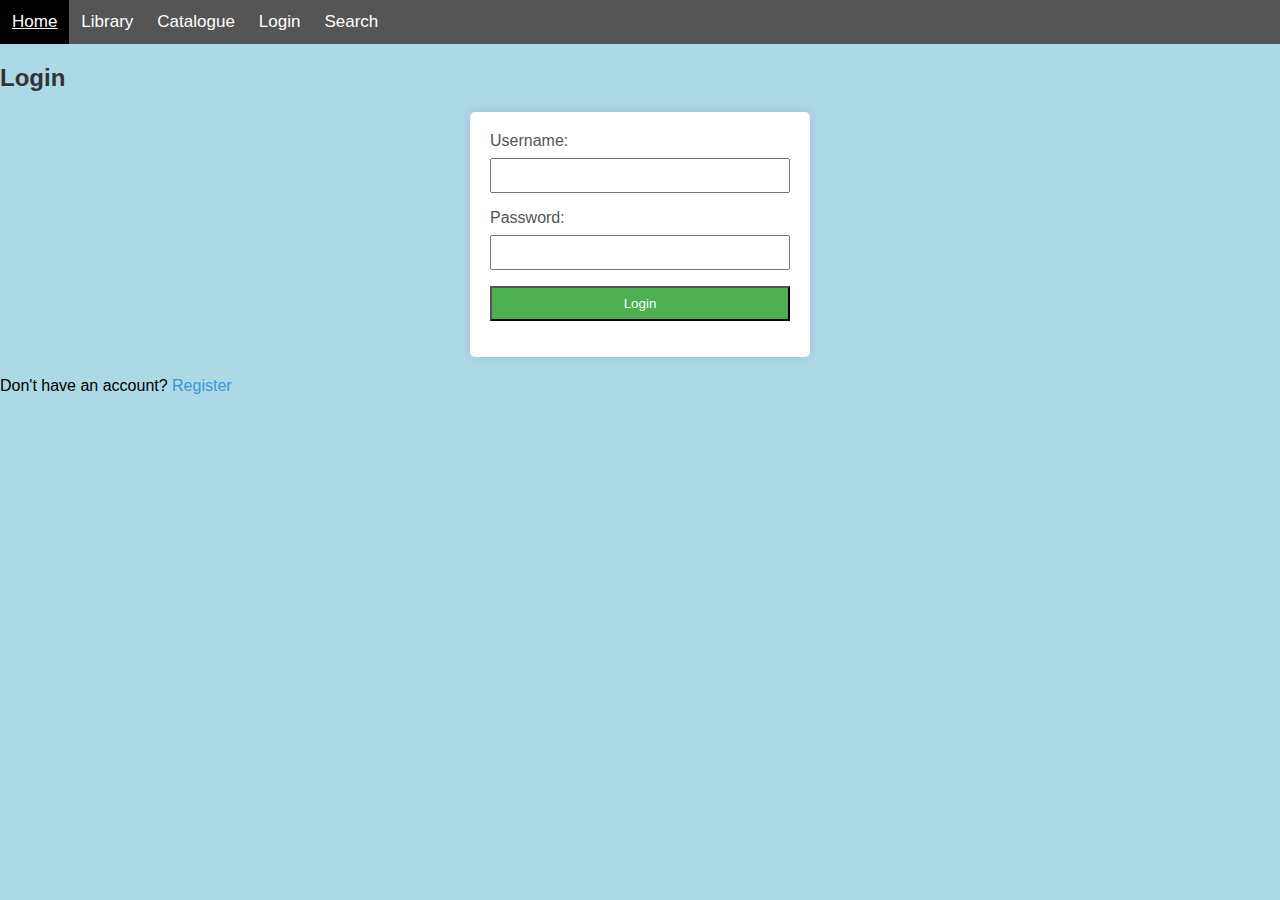
<file: login.html>
<!DOCTYPE html>
<html lang="en">
<head>
    <meta charset="UTF-8">
    <meta http-equiv="X-UA-Compatible" content="IE=edge">
    <meta name="viewport" content="width=device-width, initial-scale=1.0">
    <title>Login</title>
  <style>
   /* Style the navigation bar */
    .navbar {
      width: 100%;
      background-color: #555;
      overflow: auto;
    }

    /* Style the navigation links */
    .navbar a {
      float: left;
      display: block;
      color: white;
      text-align: center;
      padding: 12px;
      text-decoration: none;
      font-size: 17px;
    }

    /* Change the color on hover */
    .navbar a:hover {
      background-color: #000;
    }

    /* Style the \"active\" element to highlight the current page */
    .navbar a.active {
      background-color: #04AA6D;
      color: white;
    }

    /* Align the search link to the right of the menu */
    .navbar a:last-child {
      float: right;
    }

    /* Add some space between the user icon and the search link */
    .navbar i {
      margin-left: 8px;
    }
    body {
    font-family: Arial, sans-serif;
    background-color: #f4f4f4;
    margin: 0;
    padding: 0;
}

h2 {
    text-align: ceneter;
    color: #333;
}

form {
    max-width: 300px;
    margin: 20px auto;
    padding: 20px;
    background-color: #fff;
    border-radius: 5px;
    box-shadow: 0 0 10px rgba(0, 0, 0, 0.1);
}

label {
    display: block;
    margin-bottom: 8px;
    color: #555;
}

input {
    width: 100%;
    padding: 8px;
    margin-bottom: 16px;
    box-sizing: border-box;
}

input[type="submit"] {
    background-color: #4caf50;
    color: #fff;
    cursor: pointer;
}

input[type="submit"]:hover {
    background-color: #45a049;
}

a {
    color: #3498db;
    text-decoration: none;
}

a:hover {
    text-decoration: underline;
}
  </style>
</head>
<body style="background-color: lightblue;">
   <!-- Create the navigation bar -->
  <div class="navbar">
    <a href="index.html">Home</a>
    <a href="library.html">Library</a>
    <a href="catalogue.html">Catalogue</a>
    <a href="login.html">Login</a>
    <!-- Add a search link to the menu -->
    <a href="search.html">Search</a>
    <!-- Add a user icon to the menu -->
    <a href="#"><i class="fa fa-user"></i></a>
  </div>
    <h2>               Login</h2>
    <form method="POST" action="{{ url_for('login') }}">
        <label for="username">Username:</label>
        <input type="text" name="username" required><br>
        <label for="password">Password:</label>
        <input type="password" name="password" required><br>
        <input type="submit" value="Login">
    </form>
    <p> Don't have an account? <a href="register.html">Register</a></p>
</body>
</html>
</file>
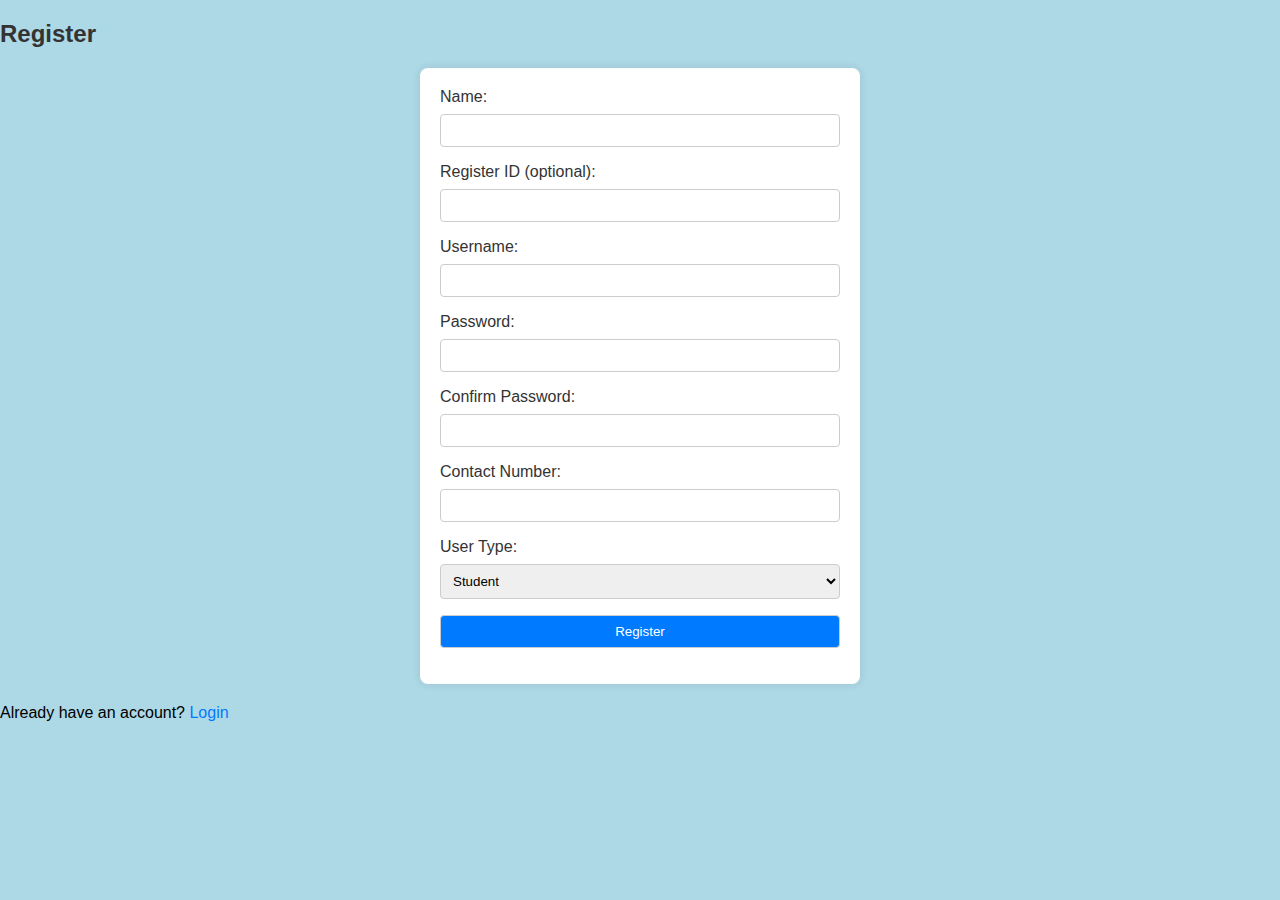
<file: register.html>
<!DOCTYPE html>
<html lang="en">
<head>
    <meta charset="UTF-8">
    <meta http-equiv="X-UA-Compatible" content="IE=edge">
    <meta name="viewport" content="width=device-width, initial-scale=1.0">
    <title>Registration</title>
  <style>
    body {
    font-family: Arial, sans-serif;
    background-color: #f4f4f4;
    margin: 0;
    padding: 0;
}

h2 {
    color: #333;
}

form {
    max-width: 400px;
    margin: 20px auto;
    background-color: #fff;
    padding: 20px;
    border-radius: 8px;
    box-shadow: 0 0 10px rgba(0, 0, 0, 0.1);
}

label {
    display: block;
    margin-bottom: 8px;
    color: #333;
}

input, select {
    width: 100%;
    padding: 8px;
    margin-bottom: 16px;
    box-sizing: border-box;
    border: 1px solid #ccc;
    border-radius: 4px;
}

input[type="submit"] {
    background-color: #007BFF;
    color: #fff;
    cursor: pointer;
}

input[type="submit"]:hover {
    background-color: #0056b3;
}

a {
    color: #007BFF;
    text-decoration: none;
}

a:hover {
    text-decoration: underline;
}
  </style>
</head>
<body style="background-color: lightblue;">
    <h2>Register</h2>
    <form method="POST" action="{{ url_for('register') }}">
        <label for="name">Name:</label>
        <input type="text" name="name" required><br>

        <label for="register_id">Register ID (optional):</label>
        <input type="text" name="register_id"><br>

        <label for="username">Username:</label>
        <input type="text" name="username" required><br>

        <label for="password">Password:</label>
        <input type="password" name="password" required><br>

        <label for="confirm_password">Confirm Password:</label>
        <input type="password" name="confirm_password" required><br>

        <label for="contact_number">Contact Number:</label>
        <input type="tel" name="contact_number" required><br>

        <label for="user_type">User Type:</label>
        <select name="user_type" required>
            <option value="student">Student</option>
            <option value="staff">Staff</option>
        </select><br>

        <input type="submit" value="Register">
    </form>
    <p>Already have an account? <a href="login.html">Login</a></p>
</body>
</html>
</file>
